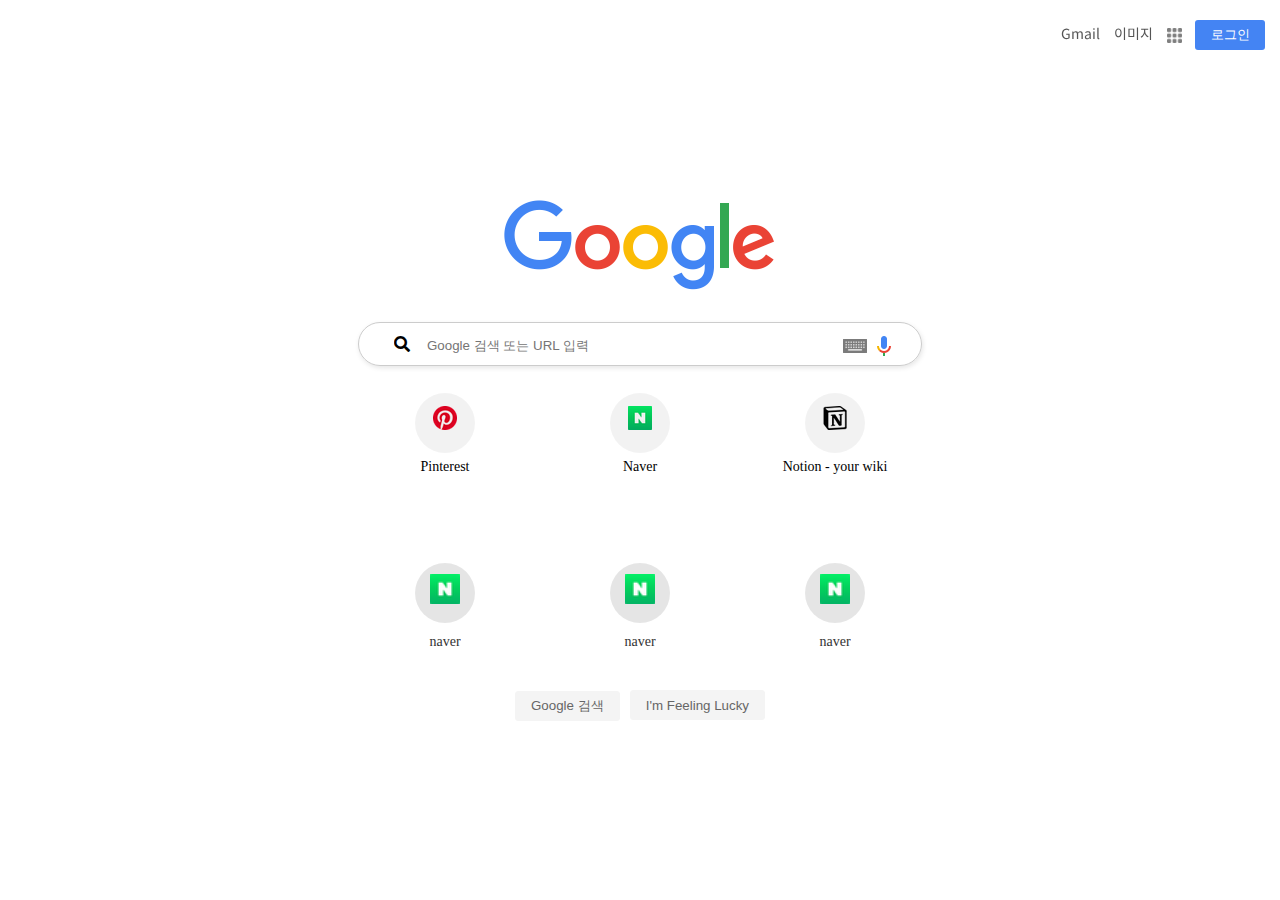
<file: index.html>
<!DOCTYPE html>
<html lang="en">
  <head>
    <meta charset="UTF-8" />
    <title>Google</title>
    <!-- favicon -->
    <link rel="icon" href="images/googleg_standard_color_128dp.png" />
    <link rel="stylesheet" href="css/reset.css" />
    <link rel="stylesheet" href="css/main.css" />
    <link
      rel="stylesheet"
      href="https://cdnjs.cloudflare.com/ajax/libs/font-awesome/5.15.3/css/all.min.css"
    />
    <link
      rel="stylesheet"
      href="https://cdnjs.cloudflare.com/ajax/libs/font-awesome/6.4.0/css/all.min.css"
      integrity="sha512-iecdLmaskl7CVkqkXNQ/ZH/XLlvWZOJyj7Yy7tcenmpD1ypASozpmT/E0iPtmFIB46ZmdtAc9eNBvH0H/ZpiBw=="
      crossorigin="anonymous"
      referrerpolicy="no-referrer"
    />
  </head>
  <body>
    <header>
      <nav>
        <a href="#" id="mail">Gmail</a>
        <a href="#" id="imgs">이미지</a>
        <a href="#" id="menu">
          <img src="images/free-icon-font-grid-3917002.png" alt="그리드" />
          <span></span>
        </a>
        <a href="login.html"><button id="login">로그인</button></a>
      </nav>
      <main>
        <div class="main_wrap">
          <img src="images/googlelogo_color_272x92dp.png" alt="로고이미지" />
          <div class="search_bar">
            <i class="fas fa-search"></i>
            <input type="text" placeholder="Google 검색 또는 URL 입력" />
            <a href="#">
              <img src="images/tia.png" alt="검색" />
            </a>
            <a href="#">
              <img
                src="images/googlemic_color_24dp.png"
                title="음성인식"
                alt="음성인식"
              />
            </a>
          </div>

          <!-- 혼자 -->

          <div class="icon">
            <div class="icon-in">
              <a href="#"
                ><img src="images/pinterest.png" alt="네이버" />
                <p>Pinterest</p>
                <span class="span1"></span><span class="span2"></span
                ><i
                  class="fa-solid fa-ellipsis-vertical"
                  style="color: #8a8a8a"
                ></i
              ></a>
            </div>
            <div class="icon-in">
              <a href="#"
                ><img src="images/naver.png" alt="네이버" />
                <p>Naver</p>
                <span class="span1"></span><span class="span2"></span
                ><i
                  class="fa-solid fa-ellipsis-vertical"
                  style="color: #8a8a8a"
                ></i
              ></a>
            </div>
            <div class="icon-in">
              <a href="#"
                ><img src="images/notion.png" alt="네이버" />
                <p>Notion - your wiki</p>
                <span class="span1"></span><span class="span2"></span
                ><i
                  class="fa-solid fa-ellipsis-vertical"
                  style="color: #8a8a8a"
                ></i
              ></a>
            </div>
          </div>

          <!-- 같이 -->
          <div class="plus">
            <ul>
              <li>
                <a href="#">
                  <div class="bg"></div>
                  <img src="images/naver.png" alt="네이버" />
                  <span>naver</span>
                </a>
                <span class="hover_bg">
                  <i
                    class="fa-solid fa-ellipsis-vertical"
                    style="color: #8a8a8a"
                  ></i>
                </span>
              </li>
              <li>
                <a href="#">
                  <div class="bg"></div>
                  <img src="images/naver.png" alt="네이버" />
                  <span>naver</span>
                </a>
                <span class="hover_bg">
                  <i
                    class="fa-solid fa-ellipsis-vertical"
                    style="color: #8a8a8a"
                  ></i>
                </span>
              </li>
              <li>
                <a href="#">
                  <div class="bg"></div>
                  <img src="images/naver.png" alt="네이버" />
                  <span>naver</span>
                </a>
                <span class="hover_bg">
                  <i
                    class="fa-solid fa-ellipsis-vertical"
                    style="color: #8a8a8a"
                  ></i>
                </span>
              </li>
            </ul>
          </div>
          <button>Google 검색</button>
          <button>I'm Feeling Lucky</button>
        </div>
      </main>
    </header>
  </body>
</html>
</file>
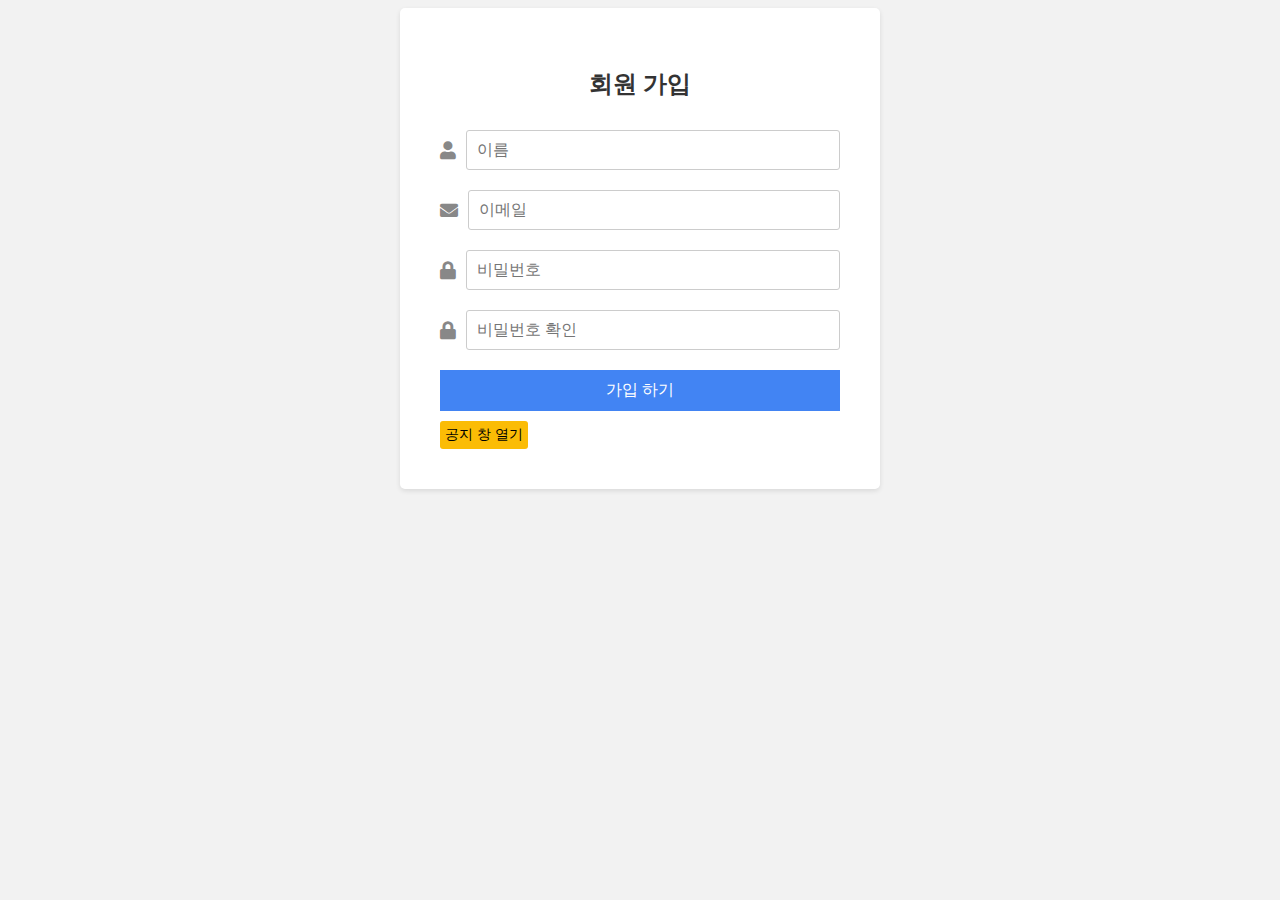
<file: login.html>
<!DOCTYPE html>
<html lang="ko">
  <head>
    <meta charset="UTF-8" />
    <meta http-equiv="X-UA-Compatible" content="IE=edge" />
    <meta name="viewport" content="width=device-width, initial-scale=1.0" />
    <link rel="stylesheet" href="css/login.css" />
    <link
      rel="stylesheet"
      href="https://cdnjs.cloudflare.com/ajax/libs/font-awesome/5.15.3/css/all.min.css"
    />
    <title>Google 회원가입</title>
  </head>
  <body>
    <div class="container">
      <h2>회원 가입</h2>
      <form>
        <div class="input-group">
          <i class="fas fa-user"></i>
          <input type="text" placeholder="이름" />
        </div>
        <div class="input-group">
          <i class="fas fa-envelope"></i>
          <input type="email" placeholder="이메일" />
        </div>
        <div class="input-group">
          <i class="fas fa-lock"></i>
          <input type="password" placeholder="비밀번호" />
        </div>
        <div class="input-group">
          <i class="fas fa-lock"></i>
          <input type="password" placeholder="비밀번호 확인" />
        </div>
        <button type="submit">가입 하기</button>
        <input
          type="button"
          value="공지 창 열기"
          onclick="window.open('notice.html')"
        />
      </form>
    </div>
  </body>
</html>
</file>
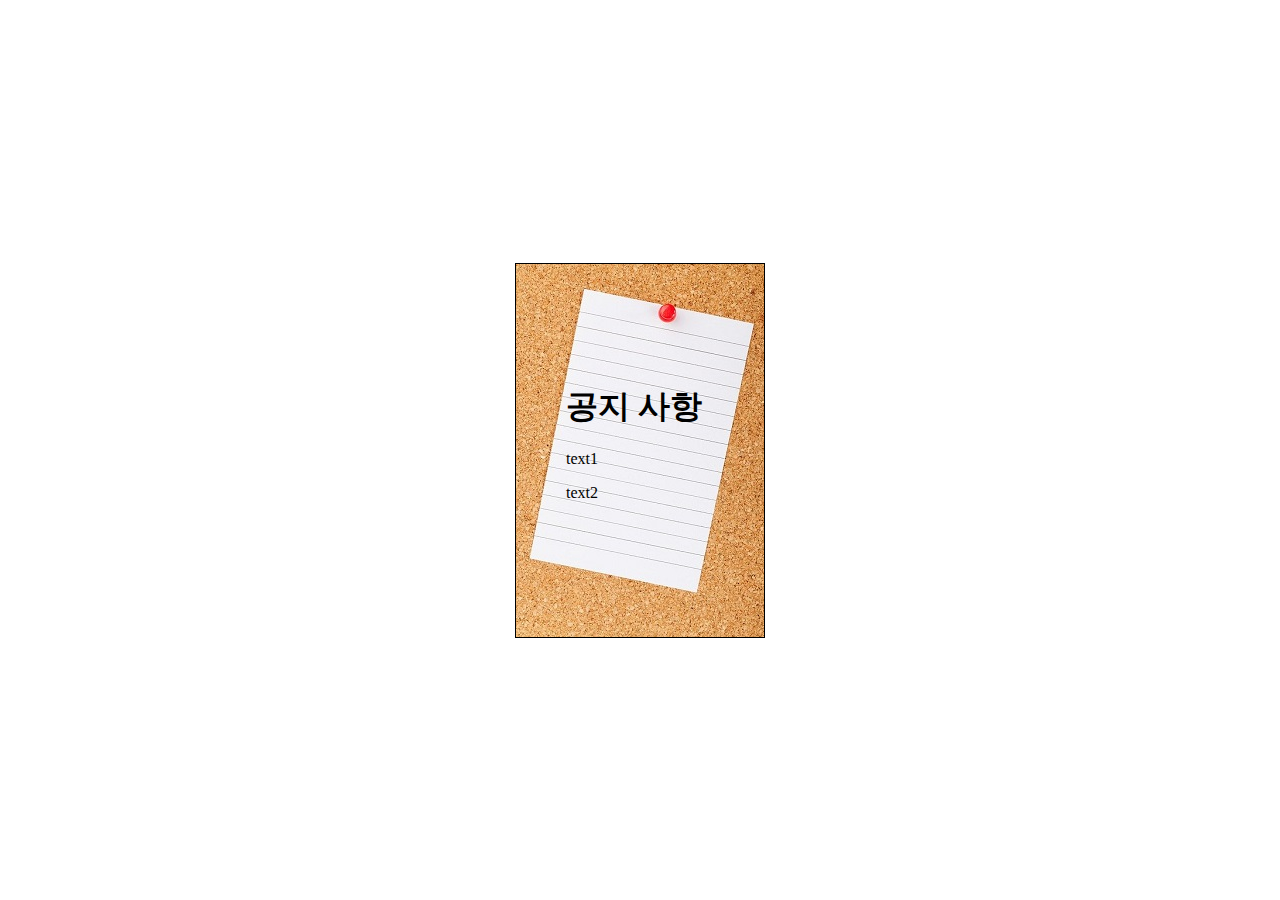
<file: notice.html>
<!DOCTYPE html>
<html lang="ko">
  <head>
    <meta charset="UTF-8" />
    <meta http-equiv="X-UA-Compatible" content="IE=edge" />
    <meta name="viewport" content="width=device-width, initial-scale=1.0" />
    <link rel="stylesheet" href="css/notice.css" />
    <title>공지사항 열기</title>
  </head>
  <body>
    <div id="container">
      <h1>공지 사항</h1>
      <p>text1</p>
      <p>text2</p>
    </div>
  </body>
</html>
</file>
<file: css/main.css>
@charset "utf-8";
/* main.css */
@import url("https://fonts.googleapis.com/css?family=Noto+Sans+KR:400,700&display=swap");
/* header */
nav {
  text-align: right;
  padding: 20px;
  position: fixed;
  width: 100%;
  top: 0;
  left: 0;
}
a {
  text-decoration: none;
  color: inherit;
  position: relative;
}
nav > * {
  font-family: "Noto Sans KR", sans-serif;
  font-size: 14px;
  text-decoration: none;
  color: #555;
  margin: 0 5px;
  position: relative;
  cursor: pointer;
}
nav a img {
  width: 15px;
}
#menu {
  opacity: 0.5;
  position: relative;
}
#menu:hover {
  opacity: 0.8;
}
nav a #login {
  width: 70px;
  height: 30px;
  color: #fff;
  background-color: #4484f3;
  border: 0;
  border-radius: 3px;
  margin-right: 30px;
}
#mail:hover,
#imgs:hover {
  text-decoration: underline;
}
#menu span {
  width: 30px;
  height: 30px;
  background-color: rgba(0, 0, 0, 0.2);
  border-radius: 50%;
  position: absolute;
  top: -3px;
  left: -7px;
  opacity: 0;
}
#menu span:hover {
  opacity: 1;
}
#login:hover {
  cursor: pointer;
  /* font-weight: bold; */
  box-shadow: 0px 0px 2px #333;
  background-color: #2a67cf;
}
/* main_wrap */
.main_wrap {
  text-align: center;
  margin-top: 200px;
}
.search_bar {
  margin: 30px auto;
  width: 40%;
  max-width: 560px;
  border: 1px solid #ccc;
  /* background-color: aquamarine; */
  display: inline-block;
  padding: 3px 25px;
  border-radius: 100px;
  display: flex;
  align-items: baseline;
  box-shadow: 1px 2px 5px rgba(0, 0, 0, 0.1);
}
.search_bar a {
  text-decoration: none;
}
.search_bar a img {
  width: 24px;
  margin-left: 5px;
}
.search_bar > i {
  margin: 10px;
}
.search_bar input {
  width: 85%;
  border: 0;
  outline: none;
  margin-left: 5px;
}
.main_wrap > button {
  height: 30px;
  border: 0;
  padding: 0 15px;
  margin: 0 3px;
  background-color: #f4f4f4;
  border: 1px solid #f4f4f4;
  color: #666;
  border-radius: 3px;
  cursor: pointer;
}
.main_wrap > button:hover {
  border: 1px solid #ccc;
  color: #333;
  /* background: #fff; */
  background: linear-gradient(to bottom, #ffffff 0%, #f6f6f6 47%, #ededed 100%);
  box-shadow: 0px 1px 3px rgba(0, 0, 0, 0.2);
}

/* icon */
.icon {
  display: flex;
  flex-direction: row;
  justify-content: space-between;
  /* align-items: center; */
  margin-bottom: 20px;
  padding: 10px;
  width: 50%;
  margin: 0 auto;
  max-width: 500px;
  min-width: 360px;
  margin-bottom: 30px;
}
.icon-in {
  /* padding: 30px; */
  width: 110px;
  height: 107px;
  /* margin: 0 10px; */
}
.icon-in .span1 {
  background-color: rgba(0, 0, 0, 0.05);
  width: 60px;
  height: 60px;
  border-radius: 50%;
  position: absolute;
  top: -15px;
  left: -18px;
  /* opacity: 0; */
}

.icon-in .span2 {
  position: absolute;
  width: 110px;
  height: 107px;
  background-color: rgba(0, 0, 0, 0.1);
  border-radius: 5px;
  top: -20px;
  left: -40px;
  opacity: 0;
}
.icon-in p {
  font-size: 14px;
  margin-top: 30px;
  text-align: center;
  white-space: nowrap; /*줄 바꿈 방지*/
  overflow: hidden; /*넘침 처리*/
  text-overflow: ellipsis; /*말줄임표시*/
  /* max-width: 80px; 최대 너비 설정 */
}
.icon-in i {
  position: absolute;
  top: -10px;
  left: 50px;
  opacity: 0;
}
.icon-in:hover .span2 {
  opacity: 1;
}
/* .icon-in:hover .span1{
  z-index: 5;
} */
.icon-in:hover i {
  opacity: 1;
  transition: 1s;
}

/* plus */
.plus {
  width: 50%;
  margin: 0 auto;
  max-width: 500px;
  min-width: 360px;
  margin-bottom: 30px;
}
.plus ul {
  display: flex;
  justify-content: space-between;
}
.plus ul li {
  position: relative;
}
.plus ul li a {
  width: 90px;
  display: flex;
  flex-direction: column;
  align-items: center;
  justify-content: center;
  padding: 10px;
  position: relative;
}
.plus ul li .hover_bg {
  position: absolute;
  width: 110px;
  height: 107px;
  background-color: rgba(0, 0, 0, 0.2);
  opacity: 0;
  top: 0;
  left: 0;
  transition: 0.3s;
}
.plus ul li .hover_bg i {
  position: absolute;
  top: 10px;
  right: 10px;
  font-size: 14px;
  transition: 1s;
  opacity: 0;
}
.bg {
  width: 60px;
  height: 60px;
  border-radius: 50%;
  background-color: rgba(0, 0, 0, 0.1);
  position: relative;
  margin-bottom: 10px;
}
.plus ul li a img {
  position: absolute;
  top: 20%;
  width: 30px;
  height: 30px;
}
.plus ul li a span {
  text-align: center;
  font-size: 14px;
  color: #333;
  line-height: 17px;
  white-space: nowrap;
  overflow: hidden;
  text-overflow: ellipsis;
  max-width: 80px;
}
.plus ul li:hover .hover_bg {
  opacity: 1;
  transition: opacity 0.3s ease-in-out;
}
.plus ul li:hover .hover_bg i {
  opacity: 1;
  transition: opacity 1s ease-in-out;
  transition: delay 0.3s;
}
</file>
<file: css/login.css>
@charset "utf-8";
body {
  background-color: #f2f2f2;
  font-family: Arial, Helvetica, sans-serif;
}
.container {
  background-color: white;
  padding: 40px;
  margin: 0 auto;
  border-radius: 5px;
  max-width: 400px;
  box-shadow: 0 2px 5px rgba(0, 0, 0, 0.1);
}
h2 {
  text-align: center;
  margin-bottom: 30px;
  color: #333;
}
.input-group {
  display: flex;
  align-items: center;
  margin-bottom: 20px;
}
.input-group i {
  color: #888;
  font-size: 18px;
  margin-right: 10px;
}
.input-group input {
  width: 100%;
  padding: 10px;
  font-size: 16px;
  border-radius: 3px;
  border: 1px solid #ccc;
  outline: none;
}
button[type="submit"] {
  display: block;
  width: 100%;
  padding: 10px;
  text-align: center;
  font-size: 16px;
  color: #fff;
  background-color: #4284f3;
  border: none;
}
button[type="submit"]:hover {
  background-color: #2a67cf;
}
input[type="button"] {
  padding: 5px;
  font-size: 14px;
  margin-top: 10px;
  border-radius: 3px;
  background-color: #fbbc05;
  cursor: pointer;
  border: none;
}
input[type="button"]:hover {
  background-color: #cf9d06;
}
</file>
<file: css/notice.css>
@charset "utf-8";

* {
  box-sizing: border-box;
}
body {
  display: flex;
  justify-content: center;
  align-items: center;
  margin: 0;
  min-height: 100vh;
}
#container {
  width: 250px;
  height: 375px;
  padding: 100px 50px;
  border: 1px solid black;
  background: url("../images/memo.jpg") no-repeat;
  background-size: auto;
}
</file>
